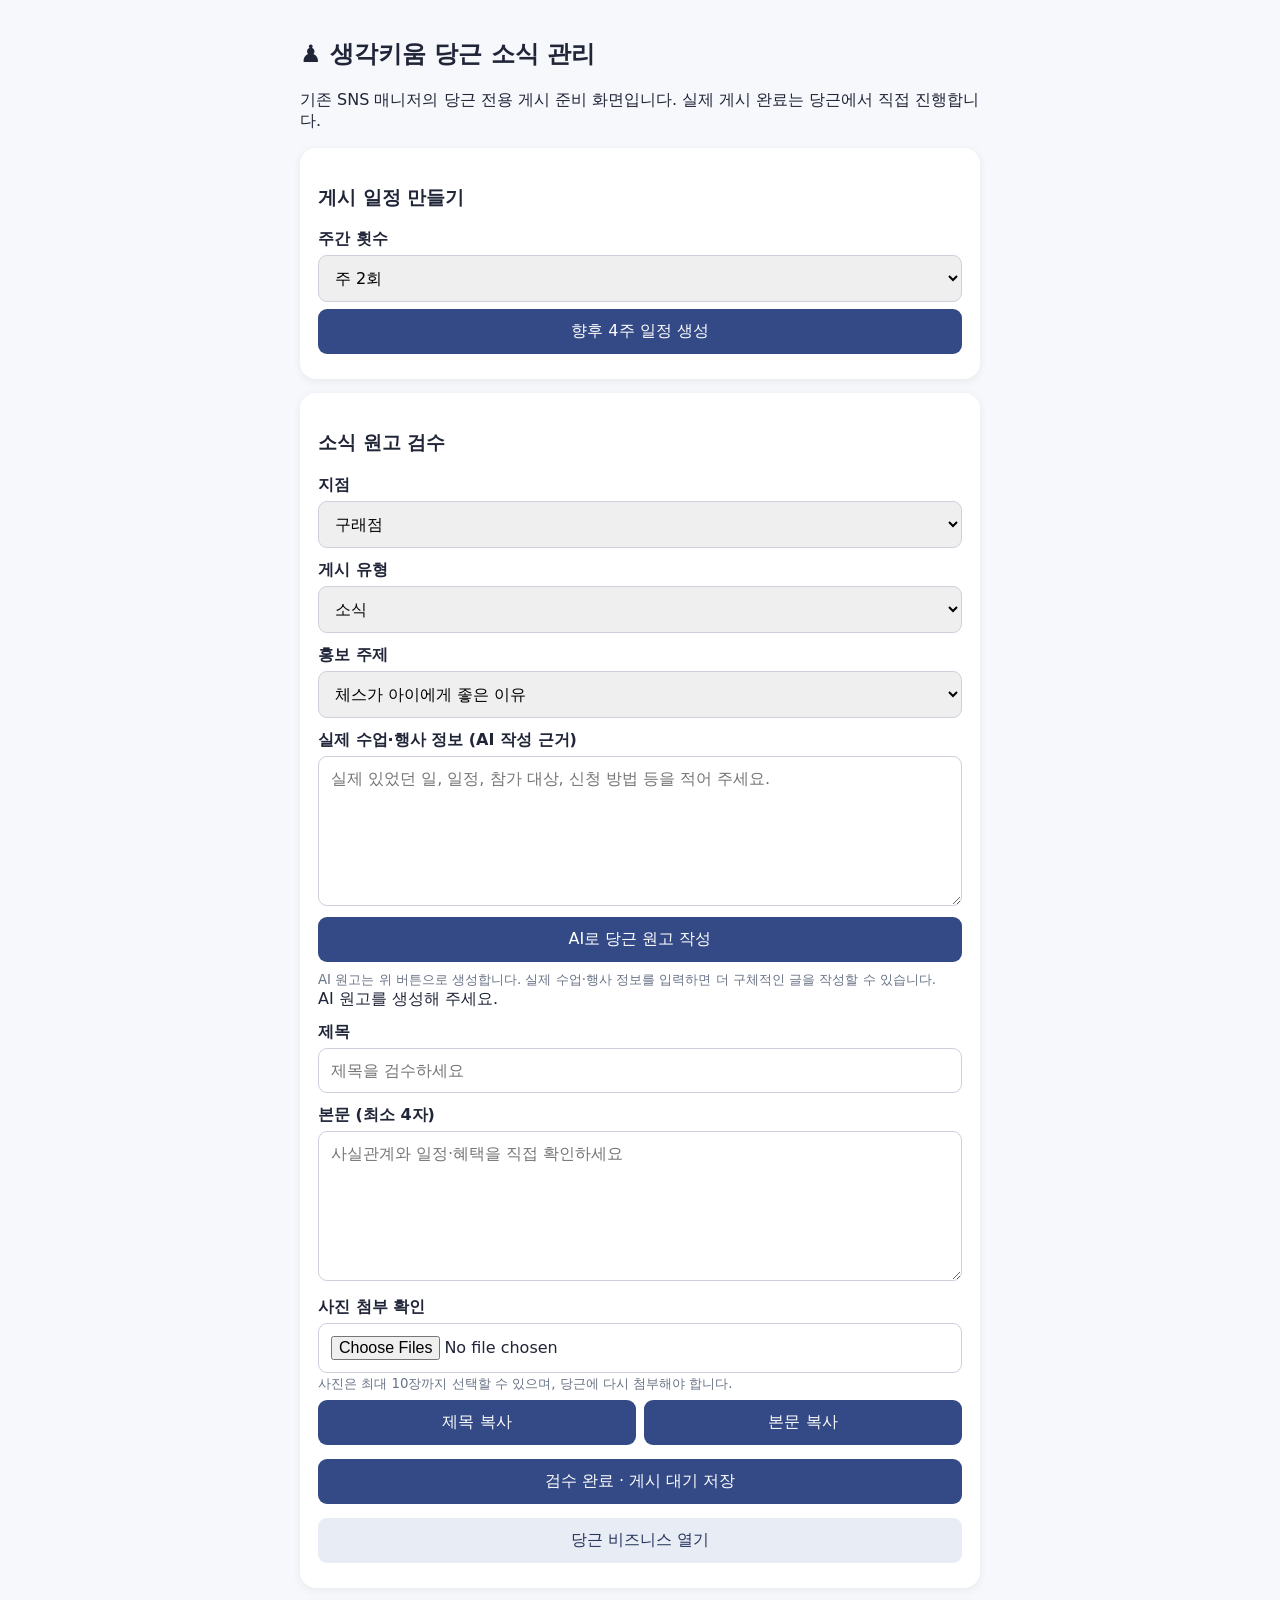
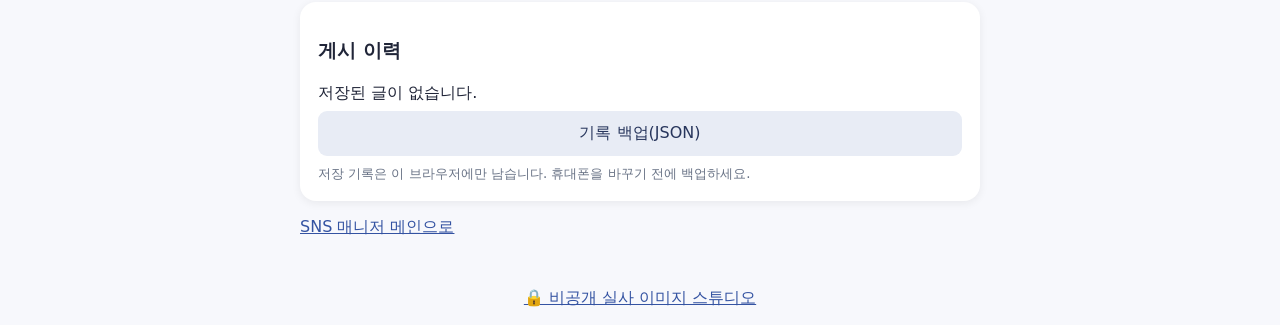
<file: static/daangn.html>
<!doctype html><html lang="ko"><head><meta charset="utf-8"><meta name="viewport" content="width=device-width,initial-scale=1"><title>당근 소식 관리 | 생각키움연구소</title><style>body{font-family:system-ui,sans-serif;background:#f7f8fc;color:#202538;margin:0}main{max-width:680px;margin:auto;padding:18px}section{background:white;padding:18px;border-radius:16px;margin:14px 0;box-shadow:0 2px 10px #1111}label{display:block;margin:12px 0 5px;font-weight:650}input,select,textarea,button{font:inherit;box-sizing:border-box;width:100%;padding:12px;border:1px solid #ccd1dc;border-radius:9px}textarea{min-height:150px}button{background:#334a86;color:white;border:0;margin:7px 0;cursor:pointer}button.secondary{background:#e8ecf5;color:#27355c}small{color:#697386}.actions{display:grid;grid-template-columns:1fr 1fr;gap:8px}.entry{border-top:1px solid #eee;padding:12px 0}a{color:#3453a2}</style></head><body><main><h2>♟ 생각키움 당근 소식 관리</h2><p>기존 SNS 매니저의 당근 전용 게시 준비 화면입니다. 실제 게시 완료는 당근에서 직접 진행합니다.</p><section><h3>게시 일정 만들기</h3><label>주간 횟수</label><select id="freq"><option value="1">주 1회</option><option value="2" selected>주 2회</option></select><button onclick="schedule()">향후 4주 일정 생성</button><div id="schedule"></div></section><section><h3>소식 원고 검수</h3><label>지점</label><select id="branch"><option>구래점</option><option>사우점</option><option>장기점</option></select><label>게시 유형</label><select id="type"><option>소식</option><option>공지</option><option>이벤트</option></select><label>홍보 주제</label><select id="topic"><option>체스가 아이에게 좋은 이유</option><option>생각키움연구소를 선택하는 이유</option><option>정답보다 생각하는 힘을 키우는 수업</option><option>집중력과 문제해결력을 연습하는 체스</option><option>지점별 특화 교육 소개</option><option>사고력 체스 수업</option><option>영어·중국어 체스</option><option>사고력 보드게임·그래비트랙스</option><option>신규 수강생 모집</option><option>체스클럽</option><option>체스대회</option><option>학생 수상 소식</option><option>등록 이벤트</option></select><label>실제 수업·행사 정보 (AI 작성 근거)</label><textarea id="facts" placeholder="실제 있었던 일, 일정, 참가 대상, 신청 방법 등을 적어 주세요."></textarea><button onclick="aiDraft(this)">AI로 당근 원고 작성</button><small>AI 원고는 위 버튼으로 생성합니다. 실제 수업·행사 정보를 입력하면 더 구체적인 글을 작성할 수 있습니다.</small><div id="missing" role="status"></div><div id="source" role="status">AI 원고를 생성해 주세요.</div><label>제목</label><input id="title" placeholder="제목을 검수하세요"><label>본문 (최소 4자)</label><textarea id="body" placeholder="사실관계와 일정·혜택을 직접 확인하세요"></textarea><label>사진 첨부 확인</label><input type="file" id="photos" accept="image/*" multiple><small>사진은 최대 10장까지 선택할 수 있으며, 당근에 다시 첨부해야 합니다.</small><div class="actions"><button onclick="copy('title')">제목 복사</button><button onclick="copy('body')">본문 복사</button></div><button onclick="save()">검수 완료 · 게시 대기 저장</button><button class="secondary" onclick="window.open('https://business.daangn.com/','_blank')">당근 비즈니스 열기</button></section><section><h3>게시 이력</h3><div id="history"></div><button class="secondary" onclick="backup()">기록 백업(JSON)</button><small>저장 기록은 이 브라우저에만 남습니다. 휴대폰을 바꾸기 전에 백업하세요.</small></section><p><a href="/">SNS 매니저 메인으로</a></p></main><script>
const key='saenggak-daangn-records-v1';const el=id=>document.getElementById(id);let records=[];try{const stored=JSON.parse(localStorage.getItem(key)||'[]');records=Array.isArray(stored)?stored:[]}catch(e){records=[]}function persist(){try{localStorage.setItem(key,JSON.stringify(records))}catch(e){alert('기록을 저장할 수 없습니다. 브라우저 저장공간을 확인해 주세요.')}render()}
async function aiDraft(btn){btn.disabled=true;btn.textContent='원고 작성 중...';try{let f=new FormData();f.append('branch',el('branch').value);f.append('post_type',el('type').value);f.append('topic',el('topic').value);f.append('facts',el('facts').value);f.append('recent_posts',JSON.stringify(records.slice(0,10).map(r=>({title:r.title,body:r.body}))));let res=await fetch('/api/daangn-draft',{method:'POST',body:f});let data=await res.json();if(!res.ok)throw new Error(typeof data.detail==='string'?data.detail:'원고 생성에 실패했습니다.');el('title').value=data.title;el('body').value=data.body;el('source').textContent='AI 생성 원고 · 게시 전 내용 검수 필요';el('missing').textContent=(data.missing_info||[]).length?'게시 전 확인: '+data.missing_info.join(', '):'게시 전 사실관계를 확인하세요.'}catch(e){alert(e.message)}finally{btn.disabled=false;btn.textContent='AI로 당근 원고 작성'}}
async function copy(id){let v=el(id).value;if(!v.trim())return alert('복사할 내용이 없습니다.');try{await navigator.clipboard.writeText(v);alert('복사했습니다.')}catch(e){el(id).select();document.execCommand('copy');alert('복사했습니다.')}}
function save(){let t=el('title').value.trim(),b=el('body').value.trim(),p=el('photos').files;if(!t||b.length<4)return alert('제목과 4자 이상 본문을 입력하세요.');if(p.length>10)return alert('사진은 최대 10장입니다.');records.unshift({id:Date.now(),branch:el('branch').value,type:el('type').value,title:t,body:b,photos:p.length,date:new Date().toLocaleDateString('ko-KR'),status:'대기'});persist();alert('게시 대기 목록에 저장했습니다.')}
function mark(id){let r=records.find(x=>x.id===id);if(r){r.status='게시 완료';persist()}}
function render(){el('history').innerHTML='';records.forEach(r=>{let d=document.createElement('div');d.className='entry';let h=document.createElement('div');h.textContent=r.date+' · '+r.branch+' · '+r.type+' · '+r.status;let p=document.createElement('p');p.textContent=r.title;d.append(h,p);if(r.status!=='게시 완료'){let btn=document.createElement('button');btn.textContent='당근 게시 후 완료 표시';btn.onclick=()=>mark(r.id);d.append(btn)}el('history').append(d)});if(!records.length)el('history').textContent='저장된 글이 없습니다.'}
function schedule(){let n=Number(el('freq').value),start=new Date(),dates=[];for(let w=0;w<4;w++)for(let j=0;j<n;j++){let d=new Date(start);d.setDate(d.getDate()+w*7+j*3);dates.push(d.toLocaleDateString('ko-KR',{month:'numeric',day:'numeric',weekday:'short'}))}el('schedule').textContent=dates.join(' · ')+' (예시 일정: 실제 알림은 전송되지 않습니다)'}
function backup(){let blob=new Blob([JSON.stringify(records,null,2)],{type:'application/json'}),a=document.createElement('a');a.href=URL.createObjectURL(blob);a.download='daangn-records.json';a.click();URL.revokeObjectURL(a.href)}render();</script><div style='text-align:center;padding:16px'><a href='/studio'>🔒 비공개 실사 이미지 스튜디오</a></div></body></html>
</file>
